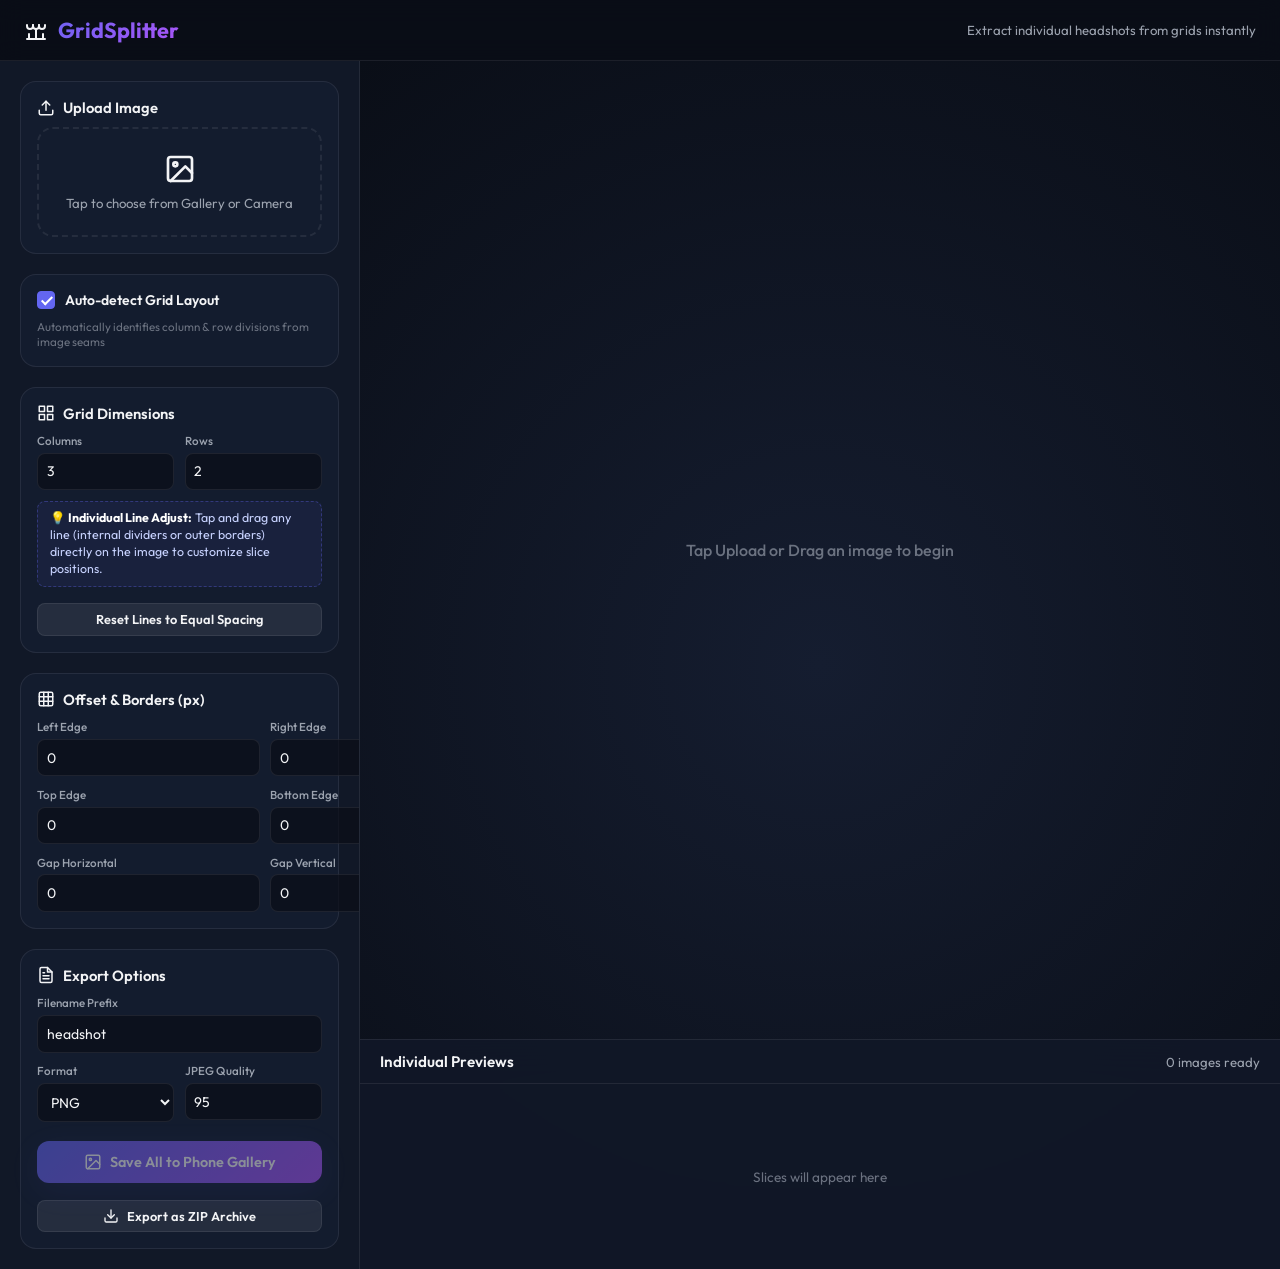
<file: index.html>
<!DOCTYPE html>
<html lang="en">
<head>
  <meta charset="UTF-8">
  <meta name="viewport" content="width=device-width, initial-scale=1.0, maximum-scale=1.0, user-scalable=no, viewport-fit=cover">
  <meta name="theme-color" content="#0a0e17">
  <meta name="apple-mobile-web-app-capable" content="yes">
  <meta name="apple-mobile-web-app-status-bar-style" content="black-translucent">
  <title>GridSplitter - Headshot Splitter</title>
  <link rel="manifest" href="manifest.json">
  <link rel="stylesheet" href="style.css">
  <!-- Bundled local JSZip with CDN fallback for full offline support on Android -->
  <script src="jszip.min.js"></script>
  <script>
    if (typeof JSZip === 'undefined') {
      document.write('<script src="https://cdnjs.cloudflare.com/ajax/libs/jszip/3.10.1/jszip.min.js"><\/script>');
    }
  </script>
</head>
<body>
  <header>
    <div class="logo">
      <svg width="24" height="24" viewBox="0 0 24 24" fill="none" stroke="currentColor" stroke-width="2" stroke-linecap="round" stroke-linejoin="round">
        <defs>
          <linearGradient id="logo-grad" x1="0%" y1="0%" x2="100%" y2="100%">
            <stop offset="0%" stop-color="#6366f1" />
            <stop offset="100%" stop-color="#a855f7" />
          </linearGradient>
        </defs>
        <path d="M3 21h18" />
        <path d="M3 7v1a3 3 0 0 0 6 0V7" />
        <path d="M9 7v1a3 3 0 0 0 6 0V7" />
        <path d="M15 7v1a3 3 0 0 0 6 0V7" />
        <path d="M19 16v5" />
        <path d="M5 16v5" />
        <path d="M12 12v9" />
      </svg>
      <span>GridSplitter</span>
    </div>
    <div class="subtitle">Extract individual headshots from grids instantly</div>
  </header>

  <!-- Mobile Tab Switcher -->
  <nav class="mobile-nav" id="mobile-nav">
    <button class="nav-tab active" data-tab="workspace">
      <svg width="18" height="18" viewBox="0 0 24 24" fill="none" stroke="currentColor" stroke-width="2"><rect x="3" y="3" width="18" height="18" rx="2"/><circle cx="8.5" cy="8.5" r="1.5"/><polyline points="21 15 16 10 5 21"/></svg>
      <span>Canvas</span>
    </button>
    <button class="nav-tab" data-tab="sidebar">
      <svg width="18" height="18" viewBox="0 0 24 24" fill="none" stroke="currentColor" stroke-width="2"><line x1="4" y1="21" x2="4" y2="14"/><line x1="4" y1="10" x2="4" y2="3"/><line x1="12" y1="21" x2="12" y2="12"/><line x1="12" y1="8" x2="12" y2="3"/><line x1="20" y1="21" x2="20" y2="16"/><line x1="20" y1="12" x2="20" y2="3"/><line x1="1" y1="14" x2="7" y2="14"/><line x1="9" y1="8" x2="15" y2="8"/><line x1="17" y1="16" x2="23" y2="16"/></svg>
      <span>Settings</span>
    </button>
    <button class="nav-tab" data-tab="results">
      <svg width="18" height="18" viewBox="0 0 24 24" fill="none" stroke="currentColor" stroke-width="2"><rect x="3" y="3" width="7" height="7"/><rect x="14" y="3" width="7" height="7"/><rect x="14" y="14" width="7" height="7"/><rect x="3" y="14" width="7" height="7"/></svg>
      <span>Slices</span>
      <span class="badge" id="mobile-badge">0</span>
    </button>
  </nav>

  <div class="app-container">
    <!-- Sidebar controls -->
    <aside class="sidebar" id="sidebar">
      <!-- Upload Section -->
      <div class="control-group">
        <h2>
          <svg width="18" height="18" viewBox="0 0 24 24" fill="none" stroke="currentColor" stroke-width="2" stroke-linecap="round" stroke-linejoin="round">
            <path d="M21 15v4a2 2 0 0 1-2 2H5a2 2 0 0 1-2-2v-4" />
            <polyline points="17 8 12 3 7 8" />
            <line x1="12" y1="3" x2="12" y2="15" />
          </svg>
          Upload Image
        </h2>
        <div class="upload-zone" id="drop-zone">
          <svg width="32" height="32" viewBox="0 0 24 24" fill="none" stroke="currentColor" stroke-width="2" stroke-linecap="round" stroke-linejoin="round">
            <rect x="3" y="3" width="18" height="18" rx="2" ry="2" />
            <circle cx="8.5" cy="8.5" r="1.5" />
            <polyline points="21 15 16 10 5 21" />
          </svg>
          <span>Tap to choose from Gallery or Camera</span>
          <input type="file" id="file-input" accept="image/*">
        </div>
      </div>

      <!-- Auto-detect Toggle -->
      <div class="control-group">
        <label class="checkbox-container">
          <input type="checkbox" id="chk-autodetect" checked>
          <span class="checkmark"></span>
          <span class="checkbox-label">Auto-detect Grid Layout</span>
        </label>
        <div class="hint-text">Automatically identifies column & row divisions from image seams</div>
      </div>

      <!-- Grid Dimensions -->
      <div class="control-group">
        <h2>
          <svg width="18" height="18" viewBox="0 0 24 24" fill="none" stroke="currentColor" stroke-width="2" stroke-linecap="round" stroke-linejoin="round">
            <rect x="3" y="3" width="7" height="7" />
            <rect x="14" y="3" width="7" height="7" />
            <rect x="14" y="14" width="7" height="7" />
            <rect x="3" y="14" width="7" height="7" />
          </svg>
          Grid Dimensions
        </h2>
        <div class="control-row">
          <div class="control-input">
            <label for="input-cols">Columns</label>
            <input type="number" id="input-cols" value="3" min="1" max="50">
          </div>
          <div class="control-input">
            <label for="input-rows">Rows</label>
            <input type="number" id="input-rows" value="2" min="1" max="50">
          </div>
        </div>
        <div class="line-adjust-hint">
          <span>💡 <strong>Individual Line Adjust:</strong> Tap and drag any line (internal dividers or outer borders) directly on the image to customize slice positions.</span>
        </div>
        <button type="button" class="btn btn-secondary btn-sm" id="btn-reset-lines" style="margin-top: 0.35rem; width: 100%;">
          Reset Lines to Equal Spacing
        </button>
      </div>

      <!-- Margins & Padding (Offsets in Original Pixels) -->
      <div class="control-group">
        <h2>
          <svg width="18" height="18" viewBox="0 0 24 24" fill="none" stroke="currentColor" stroke-width="2" stroke-linecap="round" stroke-linejoin="round">
            <rect x="3" y="3" width="18" height="18" rx="2" />
            <path d="M9 3v18" />
            <path d="M15 3v18" />
            <path d="M3 9h18" />
            <path d="M3 15h18" />
          </svg>
          Offset & Borders (px)
        </h2>
        <div class="control-row">
          <div class="control-input">
            <label for="input-margin-left">Left Edge</label>
            <input type="number" id="input-margin-left" value="0" min="0">
          </div>
          <div class="control-input">
            <label for="input-margin-right">Right Edge</label>
            <input type="number" id="input-margin-right" value="0" min="0">
          </div>
        </div>
        <div class="control-row">
          <div class="control-input">
            <label for="input-margin-top">Top Edge</label>
            <input type="number" id="input-margin-top" value="0" min="0">
          </div>
          <div class="control-input">
            <label for="input-margin-bottom">Bottom Edge</label>
            <input type="number" id="input-margin-bottom" value="0" min="0">
          </div>
        </div>
        <div class="control-row">
          <div class="control-input">
            <label for="input-gap-x">Gap Horizontal</label>
            <input type="number" id="input-gap-x" value="0" min="0">
          </div>
          <div class="control-input">
            <label for="input-gap-y">Gap Vertical</label>
            <input type="number" id="input-gap-y" value="0" min="0">
          </div>
        </div>
      </div>

      <!-- Export Settings -->
      <div class="control-group">
        <h2>
          <svg width="18" height="18" viewBox="0 0 24 24" fill="none" stroke="currentColor" stroke-width="2" stroke-linecap="round" stroke-linejoin="round">
            <path d="M14 2H6a2 2 0 0 0-2 2v16a2 2 0 0 0 2 2h12a2 2 0 0 0 2-2V8z" />
            <polyline points="14 2 14 8 20 8" />
            <line x1="16" y1="13" x2="8" y2="13" />
            <line x1="16" y1="17" x2="8" y2="17" />
            <polyline points="10 9 9 9 8 9" />
          </svg>
          Export Options
        </h2>
        <div class="control-input">
          <label for="input-prefix">Filename Prefix</label>
          <input type="text" id="input-prefix" value="headshot">
        </div>
        <div class="control-row">
          <div class="control-input">
            <label for="input-format">Format</label>
            <select id="input-format">
              <option value="image/png">PNG</option>
              <option value="image/jpeg">JPEG</option>
            </select>
          </div>
          <div class="control-input">
            <label for="input-quality">JPEG Quality</label>
            <input type="number" id="input-quality" value="95" min="10" max="100" disabled>
          </div>
        </div>
        <button class="btn btn-primary" id="btn-save-gallery" disabled style="margin-top: 0.5rem;">
          <svg width="18" height="18" viewBox="0 0 24 24" fill="none" stroke="currentColor" stroke-width="2" stroke-linecap="round" stroke-linejoin="round">
            <rect x="3" y="3" width="18" height="18" rx="2" ry="2"/>
            <circle cx="8.5" cy="8.5" r="1.5"/>
            <polyline points="21 15 16 10 5 21"/>
          </svg>
          Save All to Phone Gallery
        </button>
        <button class="btn btn-secondary btn-sm" id="btn-download-all" disabled style="margin-top: 0.4rem;">
          <svg width="16" height="16" viewBox="0 0 24 24" fill="none" stroke="currentColor" stroke-width="2" stroke-linecap="round" stroke-linejoin="round">
            <path d="M21 15v4a2 2 0 0 1-2 2H5a2 2 0 0 1-2-2v-4" />
            <polyline points="7 10 12 15 17 10" />
            <line x1="12" y1="15" x2="12" y2="3" />
          </svg>
          Export as ZIP Archive
        </button>
      </div>
    </aside>

    <!-- Main Workspace -->
    <main class="main-workspace" id="workspace">
      <div class="workspace-canvas-container empty" id="canvas-container">
        <canvas id="editor-canvas"></canvas>
      </div>

      <!-- Preview grid of results -->
      <section class="results-panel" id="results-panel">
        <div class="results-header">
          <h3>Individual Previews</h3>
          <span class="subtitle" id="preview-count">0 images ready</span>
        </div>
        <div class="results-grid empty" id="results-grid"></div>
      </section>
    </main>
  </div>

  <script src="app.js"></script>
</body>
</html>
</file>
<file: style.css>
@import url('https://fonts.googleapis.com/css2?family=Outfit:wght@300;400;500;600;700&display=swap');

:root {
  --bg-primary: #0a0e17;
  --bg-secondary: #111827;
  --bg-card: rgba(21, 30, 50, 0.75);
  --border-color: rgba(255, 255, 255, 0.08);
  --border-hover: rgba(99, 102, 241, 0.4);
  --accent-color: #6366f1;
  --accent-gradient: linear-gradient(135deg, #6366f1, #a855f7);
  --text-primary: #f3f4f6;
  --text-secondary: #9ca3af;
  --text-muted: #6b7280;
  --success: #10b981;
  --radius-lg: 16px;
  --radius-md: 12px;
  --radius-sm: 8px;
  --shadow-glow: 0 8px 32px 0 rgba(99, 102, 241, 0.15);
  --transition: all 0.25s cubic-bezier(0.4, 0, 0.2, 1);
}

* {
  box-sizing: border-box;
  margin: 0;
  padding: 0;
  -webkit-tap-highlight-color: transparent;
}

body {
  font-family: 'Outfit', sans-serif;
  background-color: var(--bg-primary);
  color: var(--text-primary);
  min-height: 100vh;
  display: flex;
  flex-direction: column;
  overflow-x: hidden;
  user-select: none;
}

/* Header */
header {
  padding: 1rem 1.5rem;
  background: rgba(10, 14, 23, 0.85);
  backdrop-filter: blur(12px);
  -webkit-backdrop-filter: blur(12px);
  border-bottom: 1px solid var(--border-color);
  display: flex;
  justify-content: space-between;
  align-items: center;
  position: sticky;
  top: 0;
  z-index: 100;
}

.logo {
  display: flex;
  align-items: center;
  gap: 0.6rem;
  font-weight: 700;
  font-size: 1.35rem;
  background: var(--accent-gradient);
  -webkit-background-clip: text;
  -webkit-text-fill-color: transparent;
}

.subtitle {
  font-size: 0.825rem;
  color: var(--text-secondary);
}

/* Mobile Nav Bar (Hidden on Desktop) */
.mobile-nav {
  display: none;
  background: rgba(17, 24, 39, 0.95);
  backdrop-filter: blur(16px);
  -webkit-backdrop-filter: blur(16px);
  border-bottom: 1px solid var(--border-color);
  padding: 0.5rem 1rem;
  gap: 0.5rem;
  position: sticky;
  top: 60px;
  z-index: 90;
}

.nav-tab {
  flex: 1;
  display: flex;
  align-items: center;
  justify-content: center;
  gap: 0.4rem;
  padding: 0.6rem 0.5rem;
  background: transparent;
  border: 1px solid transparent;
  border-radius: var(--radius-sm);
  color: var(--text-secondary);
  font-family: inherit;
  font-size: 0.85rem;
  font-weight: 600;
  cursor: pointer;
  transition: var(--transition);
  position: relative;
}

.nav-tab.active {
  background: rgba(99, 102, 241, 0.15);
  color: #fff;
  border-color: rgba(99, 102, 241, 0.3);
}

.nav-tab .badge {
  background: var(--accent-color);
  color: #fff;
  font-size: 0.7rem;
  padding: 1px 6px;
  border-radius: 10px;
  font-weight: 700;
}

/* Layout */
.app-container {
  display: grid;
  grid-template-columns: 360px 1fr;
  flex: 1;
  height: calc(100vh - 65px);
  overflow: hidden;
}

/* Sidebar Controls */
.sidebar {
  background: var(--bg-secondary);
  border-right: 1px solid var(--border-color);
  padding: 1.25rem;
  overflow-y: auto;
  display: flex;
  flex-direction: column;
  gap: 1.25rem;
}

/* Main Area */
.main-workspace {
  display: grid;
  grid-template-rows: 1fr auto;
  overflow: hidden;
  position: relative;
  background: radial-gradient(circle at 50% 50%, #151d30 0%, #0a0e17 100%);
}

.workspace-canvas-container {
  display: flex;
  justify-content: center;
  align-items: center;
  padding: 1.5rem;
  overflow: auto;
  position: relative;
  touch-action: none;
}

.workspace-canvas-container.empty::after {
  content: 'Tap Upload or Drag an image to begin';
  color: var(--text-muted);
  font-size: 1rem;
  font-weight: 500;
  pointer-events: none;
  text-align: center;
}

/* Canvas styling */
#editor-canvas {
  max-width: 100%;
  max-height: 100%;
  border-radius: var(--radius-sm);
  box-shadow: var(--shadow-glow);
  display: none;
  background-size: 20px 20px;
  background-image: 
    linear-gradient(to right, rgba(255,255,255,0.05) 1px, transparent 1px),
    linear-gradient(to bottom, rgba(255,255,255,0.05) 1px, transparent 1px);
  cursor: crosshair;
  touch-action: none;
}

/* Results panel */
.results-panel {
  background: rgba(17, 24, 39, 0.95);
  backdrop-filter: blur(20px);
  -webkit-backdrop-filter: blur(20px);
  border-top: 1px solid var(--border-color);
  height: 230px;
  display: flex;
  flex-direction: column;
  z-index: 10;
}

.results-header {
  padding: 0.75rem 1.25rem;
  border-bottom: 1px solid var(--border-color);
  display: flex;
  justify-content: space-between;
  align-items: center;
}

.results-header h3 {
  font-size: 0.95rem;
  font-weight: 600;
  color: var(--text-primary);
}

.results-grid {
  display: flex;
  gap: 0.85rem;
  padding: 0.85rem 1.25rem;
  overflow-x: auto;
  flex: 1;
  align-items: center;
}

.results-grid.empty::after {
  content: 'Slices will appear here';
  color: var(--text-muted);
  font-size: 0.85rem;
  width: 100%;
  text-align: center;
}

/* Slice Card */
.slice-card {
  flex: 0 0 130px;
  background: var(--bg-card);
  border: 1px solid var(--border-color);
  border-radius: var(--radius-md);
  padding: 0.5rem;
  display: flex;
  flex-direction: column;
  align-items: center;
  gap: 0.4rem;
  transition: var(--transition);
  position: relative;
  overflow: hidden;
}

.slice-card:hover {
  transform: translateY(-3px);
  border-color: var(--accent-color);
  box-shadow: 0 4px 12px rgba(99, 102, 241, 0.2);
}

.slice-preview-img {
  width: 115px;
  height: 115px;
  object-fit: cover;
  border-radius: var(--radius-sm);
  background: #000;
}

.slice-label {
  font-size: 0.7rem;
  color: var(--text-secondary);
  text-overflow: ellipsis;
  overflow: hidden;
  white-space: nowrap;
  width: 100%;
  text-align: center;
}

.slice-download-btn {
  background: rgba(255, 255, 255, 0.1);
  border: none;
  border-radius: var(--radius-sm);
  color: var(--text-primary);
  cursor: pointer;
  padding: 6px 8px;
  font-size: 0.75rem;
  width: 100%;
  font-weight: 600;
  transition: var(--transition);
}

.slice-download-btn:active, .slice-download-btn:hover {
  background: var(--accent-color);
  color: #fff;
}

/* Controls Components */
.control-group {
  display: flex;
  flex-direction: column;
  gap: 0.65rem;
  background: var(--bg-card);
  padding: 1rem;
  border-radius: var(--radius-lg);
  border: 1px solid var(--border-color);
}

.control-group h2 {
  font-size: 0.925rem;
  font-weight: 600;
  display: flex;
  align-items: center;
  gap: 0.5rem;
}

.control-row {
  display: grid;
  grid-template-columns: 1fr 1fr;
  gap: 0.65rem;
}

.control-input {
  display: flex;
  flex-direction: column;
  gap: 0.3rem;
}

.control-input label {
  font-size: 0.725rem;
  color: var(--text-secondary);
  font-weight: 500;
}

input[type="number"], input[type="text"], select {
  background: rgba(10, 14, 23, 0.7);
  border: 1px solid var(--border-color);
  color: var(--text-primary);
  padding: 0.55rem;
  border-radius: var(--radius-sm);
  font-family: inherit;
  font-size: 0.875rem;
  transition: var(--transition);
}

input[type="number"]:focus, input[type="text"]:focus, select:focus {
  outline: none;
  border-color: var(--accent-color);
  box-shadow: 0 0 0 2px rgba(99, 102, 241, 0.2);
}

/* Custom Checkbox */
.checkbox-container {
  display: flex;
  align-items: center;
  gap: 0.6rem;
  cursor: pointer;
  user-select: none;
  font-size: 0.875rem;
  font-weight: 600;
}

.checkbox-container input {
  display: none;
}

.checkmark {
  width: 18px;
  height: 18px;
  background: rgba(10, 14, 23, 0.7);
  border: 1px solid var(--border-color);
  border-radius: 4px;
  display: inline-block;
  position: relative;
  transition: var(--transition);
}

.checkbox-container input:checked + .checkmark {
  background: var(--accent-color);
  border-color: var(--accent-color);
}

.checkbox-container input:checked + .checkmark::after {
  content: "";
  position: absolute;
  left: 6px;
  top: 2px;
  width: 4px;
  height: 9px;
  border: solid white;
  border-width: 0 2px 2px 0;
  transform: rotate(45deg);
}

.hint-text {
  font-size: 0.725rem;
  color: var(--text-muted);
  line-height: 1.3;
}

/* File Upload Zone */
.upload-zone {
  border: 2px dashed var(--border-color);
  border-radius: var(--radius-lg);
  padding: 1.5rem 1rem;
  text-align: center;
  cursor: pointer;
  transition: var(--transition);
  display: flex;
  flex-direction: column;
  align-items: center;
  gap: 0.6rem;
}

.upload-zone:hover, .upload-zone.drag-active {
  border-color: var(--accent-color);
  background: rgba(99, 102, 241, 0.05);
}

.upload-zone span {
  font-size: 0.825rem;
  color: var(--text-secondary);
}

.upload-zone input {
  display: none;
}

/* Buttons */
.btn {
  display: inline-flex;
  align-items: center;
  justify-content: center;
  gap: 0.5rem;
  font-family: inherit;
  font-weight: 600;
  font-size: 0.9rem;
  padding: 0.75rem 1.25rem;
  border-radius: var(--radius-md);
  border: none;
  cursor: pointer;
  transition: var(--transition);
  text-decoration: none;
}

.btn-primary {
  background: var(--accent-gradient);
  color: white;
  box-shadow: var(--shadow-glow);
}

.btn-primary:active, .btn-primary:hover {
  filter: brightness(1.1);
  box-shadow: 0 10px 30px rgba(99, 102, 241, 0.25);
}

.btn-primary:disabled {
  opacity: 0.5;
  cursor: not-allowed;
  filter: none;
}

.btn-secondary {
  background: rgba(255, 255, 255, 0.08);
  color: var(--text-primary);
  border: 1px solid var(--border-color);
}

.btn-secondary:active, .btn-secondary:hover {
  background: rgba(255, 255, 255, 0.15);
  border-color: rgba(255, 255, 255, 0.25);
}

.btn-sm {
  padding: 0.45rem 0.75rem;
  font-size: 0.8rem;
  border-radius: var(--radius-sm);
}

.line-adjust-hint {
  padding: 0.55rem 0.75rem;
  background: rgba(99, 102, 241, 0.08);
  border: 1px dashed rgba(99, 102, 241, 0.35);
  border-radius: var(--radius-sm);
  font-size: 0.775rem;
  color: #c7d2fe;
  line-height: 1.35;
}

.line-adjust-hint strong {
  color: #ffffff;
}

/* Scrollbars */
::-webkit-scrollbar {
  width: 6px;
  height: 6px;
}
::-webkit-scrollbar-thumb {
  background: var(--border-color);
  border-radius: 3px;
}

/* Responsive Rules (Mobile & Tablet) */
@media (max-width: 850px) {
  header {
    padding: 0.75rem 1rem;
  }
  
  .subtitle {
    display: none;
  }
  
  .mobile-nav {
    display: flex;
  }
  
  .app-container {
    display: block;
    height: calc(100vh - 110px);
    position: relative;
    overflow-y: auto;
  }

  .sidebar {
    border-right: none;
    border-bottom: 1px solid var(--border-color);
    display: none;
    height: 100%;
    padding: 1rem;
  }

  .main-workspace {
    display: flex;
    flex-direction: column;
    height: 100%;
  }

  .workspace-canvas-container {
    flex: 1;
    min-height: 50vh;
    padding: 0.75rem;
  }

  .results-panel {
    display: none;
    height: 100%;
    border-top: none;
  }

  /* Active tab views on mobile */
  .app-container.show-sidebar .sidebar {
    display: flex;
  }
  .app-container.show-sidebar .main-workspace {
    display: none;
  }

  .app-container.show-results .results-panel {
    display: flex;
  }
  .app-container.show-results .workspace-canvas-container {
    display: none;
  }
}
</file>
